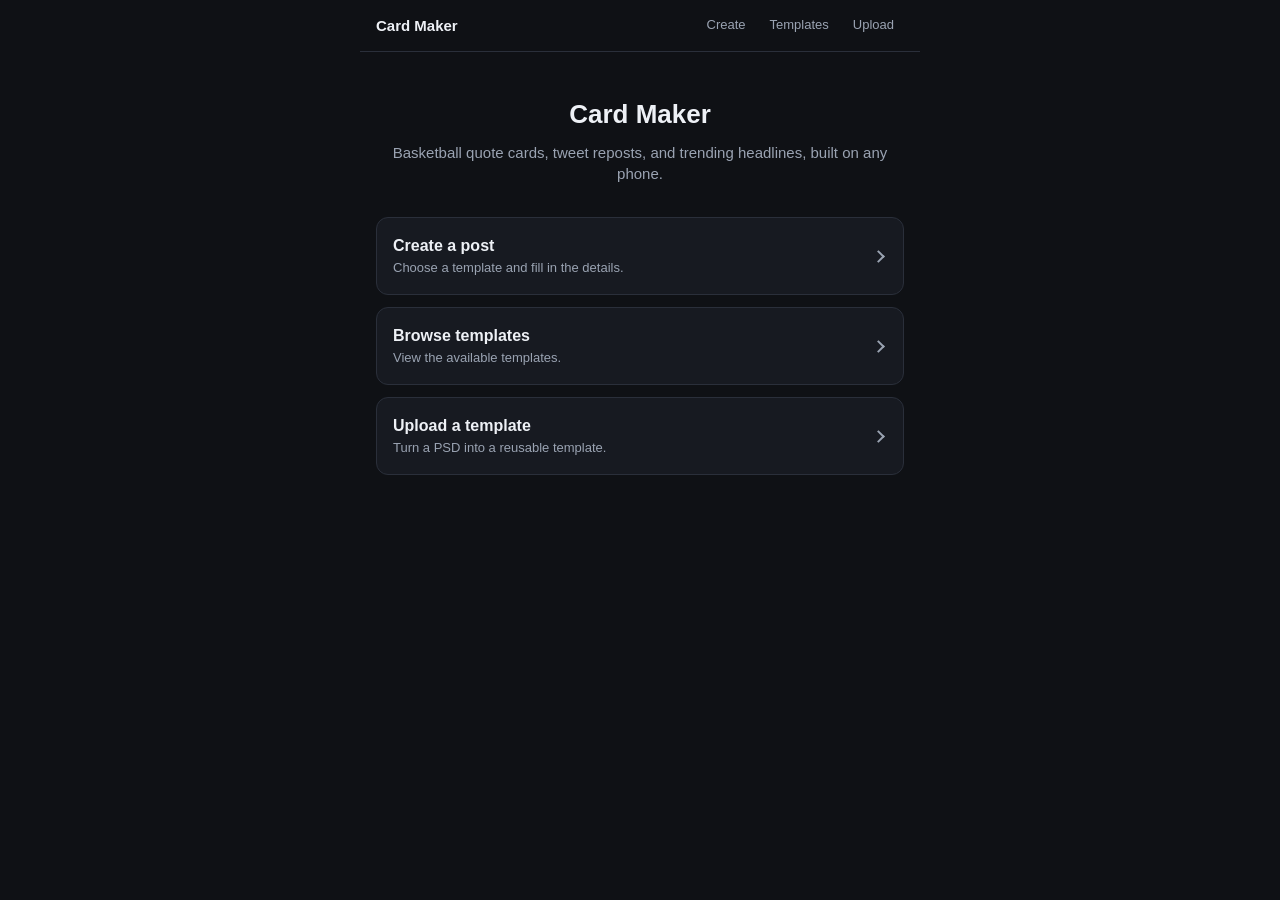
<file: web/index.html>
<!doctype html>
<html lang="en">
<head>
  <meta charset="utf-8" />
  <meta name="viewport" content="width=device-width, initial-scale=1, viewport-fit=cover" />
  <title>Card Maker</title>
  <link rel="stylesheet" href="/web/ui/theme.css" />
  <style>
    /* Landing-specific styling. Shared tokens/primitives live in theme.css. */
    .hero { text-align: center; padding: 28px 0 8px; }
    .hero h1 { font-size: 26px; margin: 0 0 8px; font-weight: 700; }
    .hero p { color: var(--muted); margin: 0; font-size: 15px; }
    .actions { display: grid; gap: 12px; margin-top: 24px; }
    a.action { display: flex; align-items: center; gap: 14px; text-decoration: none;
               background: var(--panel); border: 1px solid var(--line); border-radius: var(--radius);
               padding: 16px; color: var(--text); }
    a.action:hover { border-color: var(--accent); }
    .action-body { flex: 1; }
    .action-title { font-weight: 600; font-size: 16px; }
    .action-sub { color: var(--muted); font-size: 13px; margin-top: 2px; }
    /* Right-pointing chevron drawn in CSS (no glyph). */
    .action-arrow { flex: none; width: 9px; height: 9px; margin-right: 4px;
                    border-right: 2px solid var(--muted); border-top: 2px solid var(--muted); transform: rotate(45deg); }
    a.action:hover .action-arrow { border-color: var(--accent); }
  </style>
</head>
<body>
  <nav id="nav"></nav>
  <div class="wrap">
    <div class="hero">
      <h1>Card Maker</h1>
      <p>Basketball quote cards, tweet reposts, and trending headlines, built on any phone.</p>
    </div>

    <div class="actions">
      <a class="action" href="/web/create.html">
        <span class="action-body">
          <div class="action-title">Create a post</div>
          <div class="action-sub">Choose a template and fill in the details.</div>
        </span>
        <span class="action-arrow"></span>
      </a>
      <a class="action" href="/web/templates.html">
        <span class="action-body">
          <div class="action-title">Browse templates</div>
          <div class="action-sub">View the available templates.</div>
        </span>
        <span class="action-arrow"></span>
      </a>
      <a class="action" href="/web/prep.html">
        <span class="action-body">
          <div class="action-title">Upload a template</div>
          <div class="action-sub">Turn a PSD into a reusable template.</div>
        </span>
        <span class="action-arrow"></span>
      </a>
    </div>
  </div>

  <script type="module">
    import { mountNav } from "/web/ui/nav.js";
    mountNav(null);
  </script>
</body>
</html>
</file>
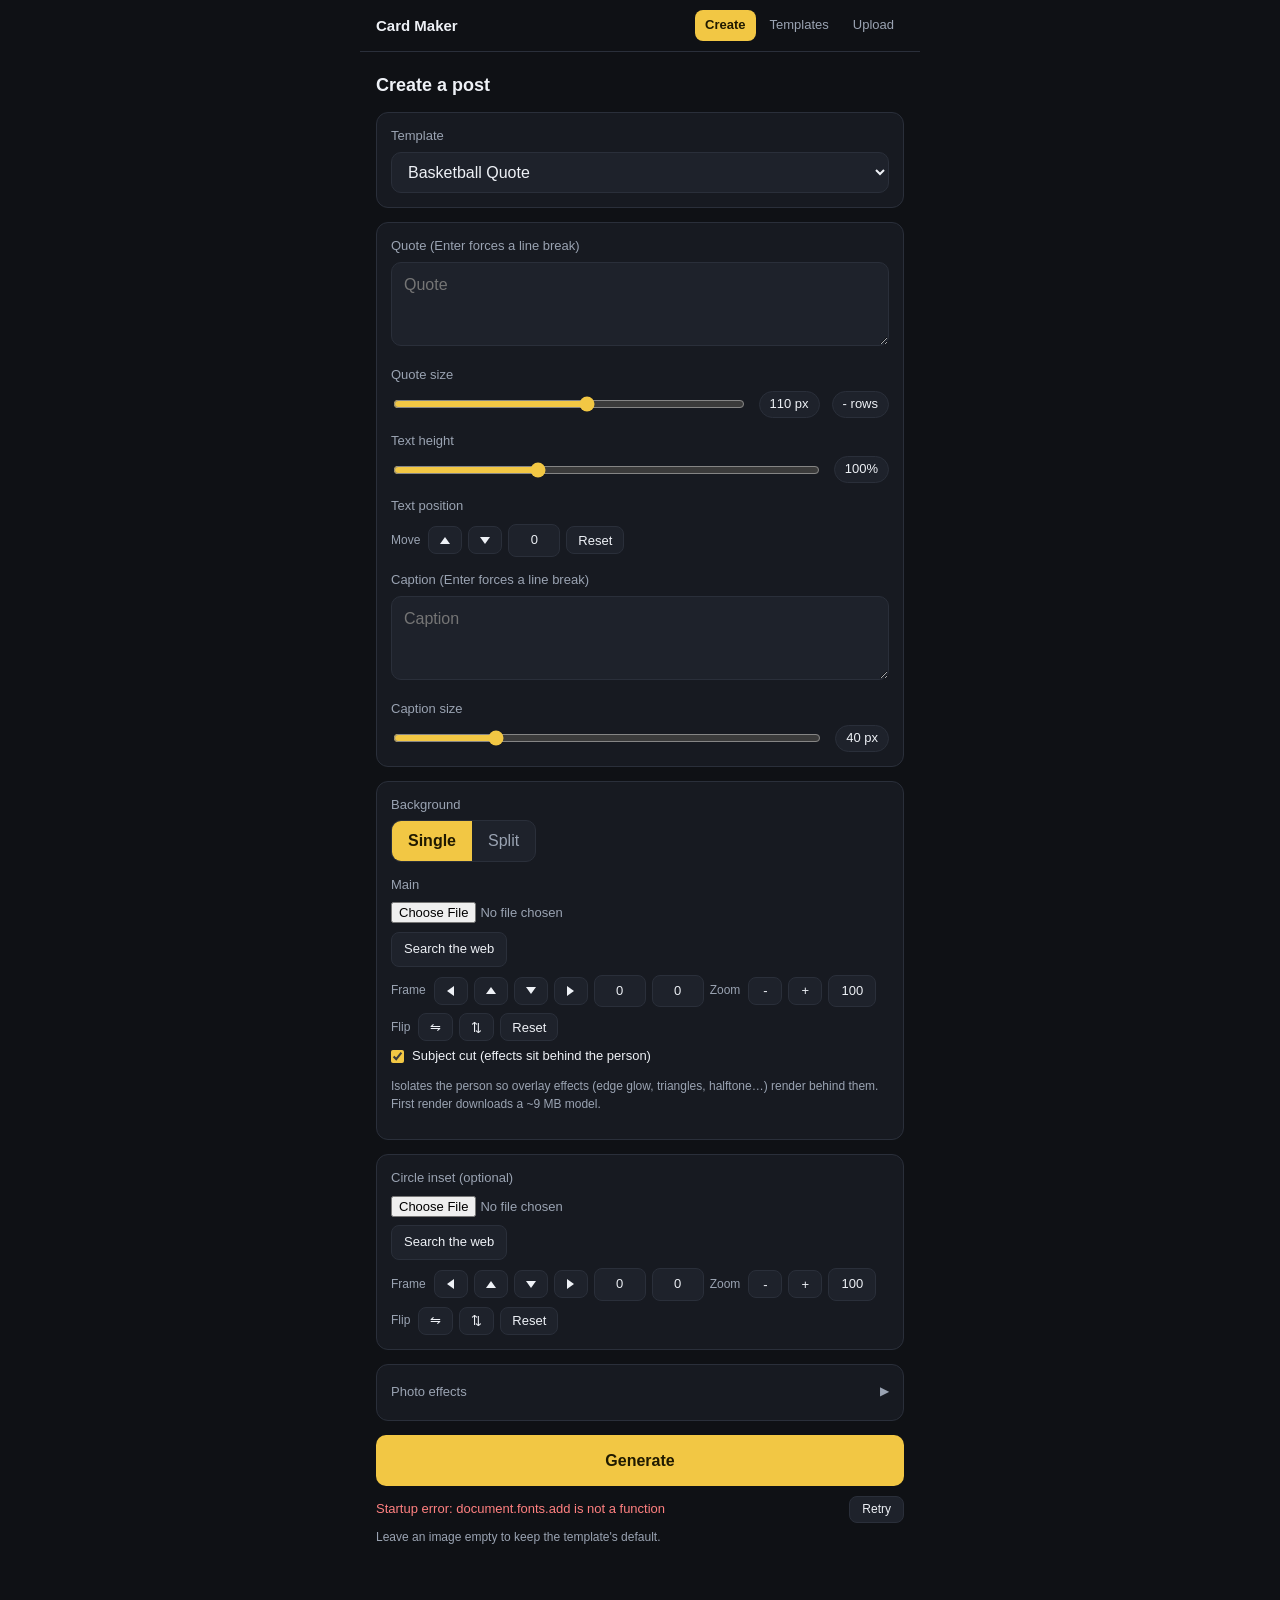
<file: web/create.html>
<!doctype html>
<html lang="en">
<head>
  <meta charset="utf-8" />
  <meta name="viewport" content="width=device-width, initial-scale=1, viewport-fit=cover" />
  <title>Create a post - Card Maker</title>
  <link rel="stylesheet" href="/web/ui/theme.css" />
  <style>
    /* Card-maker-specific styling. Shared tokens/primitives live in theme.css. */
    header { display: flex; align-items: baseline; justify-content: space-between; margin: 4px 0 14px; }
    h1 { font-size: 18px; margin: 0; font-weight: 600; }
    /* Status lives next to the Generate button so it's visible right where the
       user acts — "Loading fonts", "Placing image", errors, cancel confirmation. */
    .status-bar { display: flex; align-items: center; gap: 10px; margin-top: 10px;
                  min-height: 20px; font-size: 13px; color: var(--muted); }
    .status-bar .status-text { flex: 1; min-width: 0; overflow: hidden; text-overflow: ellipsis; white-space: nowrap; }
    .status-bar.status-error { color: #ff8080; }
    .status-bar .retry-btn { background: var(--panel-2); color: var(--text); border: 1px solid var(--line);
                             border-radius: 8px; padding: 4px 12px; font: inherit; font-size: 12px; cursor: pointer; }
    button.primary.cancel { background: transparent; color: var(--text); border: 1px solid var(--line); }
    .row { display: flex; align-items: center; gap: 12px; }
    input[type=range] { flex: 1; accent-color: var(--accent); }
    .pill { font-variant-numeric: tabular-nums; font-size: 13px; color: var(--text); background: var(--panel-2);
            border: 1px solid var(--line); border-radius: 999px; padding: 3px 10px; white-space: nowrap; }
    .seg { display: inline-flex; flex-wrap: wrap; background: var(--panel-2); border: 1px solid var(--line); border-radius: 10px; overflow: hidden; }
    .seg button { background: transparent; color: var(--muted); border: 0; padding: 8px 16px; font: inherit; cursor: pointer; }
    .seg button[aria-pressed=true] { background: var(--accent); color: var(--accent-ink); font-weight: 600; }
    input[type=file] { width: 100%; font-size: 13px; color: var(--muted); }
    .nudge { display: flex; align-items: center; gap: 6px; margin-top: 8px; flex-wrap: wrap; }
    .nudge-label { font-size: 12px; color: var(--muted); margin-right: 2px; }
    .nudge-btn { background: var(--panel-2); color: var(--text); border: 1px solid var(--line);
                 border-radius: 8px; padding: 6px 11px; font: inherit; font-size: 13px; line-height: 1; cursor: pointer;
                 display: inline-flex; align-items: center; justify-content: center; min-width: 34px; min-height: 28px; }
    .nudge-btn:active { transform: scale(0.94); }
    .nudge-input { width: 52px; background: var(--panel-2); color: var(--text); border: 1px solid var(--line);
                   border-radius: 8px; padding: 6px 6px; font: inherit; font-size: 13px; text-align: center;
                   -moz-appearance: textfield; }
    .nudge-input::-webkit-inner-spin-button, .nudge-input::-webkit-outer-spin-button { -webkit-appearance: none; margin: 0; }
    .nudge-input-zoom { width: 48px; }
    /* Direction arrows drawn in CSS (no glyphs). */
    .tri { display: inline-block; width: 0; height: 0; }
    .tri-left { border-top: 5px solid transparent; border-bottom: 5px solid transparent; border-right: 7px solid currentColor; }
    .tri-right { border-top: 5px solid transparent; border-bottom: 5px solid transparent; border-left: 7px solid currentColor; }
    .tri-up { border-left: 5px solid transparent; border-right: 5px solid transparent; border-bottom: 7px solid currentColor; }
    .tri-down { border-left: 5px solid transparent; border-right: 5px solid transparent; border-top: 7px solid currentColor; }
    /* Image picker: file upload + web-search grid */
    .imgpick-toggle { margin-top: 8px; background: var(--panel-2); color: var(--text);
                      border: 1px solid var(--line); border-radius: 8px; padding: 7px 12px;
                      font: inherit; font-size: 13px; cursor: pointer; }
    .search-panel { margin-top: 10px; }
    .search-row { display: flex; gap: 8px; }
    .search-row input { flex: 1; }
    .search-go { background: var(--accent); color: var(--accent-ink); border: 0; border-radius: 8px;
                 padding: 0 16px; font: inherit; font-weight: 600; cursor: pointer; }
    /* Masonry columns so each result keeps its natural aspect ratio (like Google Images) */
    .search-grid { column-count: 3; column-gap: 6px; margin-top: 10px; }
    .search-grid img { width: 100%; height: auto; display: block; margin: 0 0 6px; border-radius: 8px;
                       cursor: pointer; border: 2px solid transparent; background: var(--panel-2); break-inside: avoid; }
    .search-grid img[aria-selected=true] { border-color: var(--accent); }
    .search-opts { display: flex; align-items: center; gap: 14px; flex-wrap: wrap; margin-top: 10px; }
    .search-count { background: var(--panel-2); color: var(--text); border: 1px solid var(--line);
                    border-radius: 8px; padding: 6px 8px; font: inherit; font-size: 12px; }
    .search-opt { display: flex; align-items: center; gap: 6px; font-size: 12px; color: var(--muted); cursor: pointer; user-select: none; }
    .search-opt input { accent-color: var(--accent); margin: 0; }
    /* :not(.hidden) so the base display doesn't override the shared .hidden utility */
    .search-pager { align-items: center; justify-content: center; gap: 12px; margin-top: 10px; }
    .search-pager:not(.hidden) { display: flex; }
    .pager-btn { background: var(--panel-2); color: var(--text); border: 1px solid var(--line);
                 border-radius: 8px; padding: 5px 12px; font: inherit; font-size: 13px; cursor: pointer; }
    .pager-btn:disabled { opacity: .4; cursor: default; }
    .pager-label { font-size: 12px; color: var(--muted); font-variant-numeric: tabular-nums; }
    .search-msg { font-size: 12px; color: var(--muted); margin-top: 8px; }
    /* :not(.hidden) so the base display doesn't override the shared .hidden utility */
    .imgpick-chosen { align-items: center; gap: 8px; margin-top: 8px; font-size: 13px; color: var(--muted); }
    .imgpick-chosen:not(.hidden) { display: flex; }
    .imgpick-chosen img { width: 44px; height: 44px; object-fit: cover; border-radius: 8px; border: 1px solid var(--line); }
    .imgpick-chosen img.broken { opacity: .4; filter: grayscale(1); position: relative; }
    .imgpick-chosen .imgpick-status { color: #ff8080; font-size: 12px; }
    .imgpick-chosen button { background: transparent; color: var(--accent); border: 0; font: inherit; cursor: pointer; margin-left: auto; }
    /* Broken search-grid thumbs get a red X overlay if we chose not to remove them. */
    .search-grid img.broken { opacity: .35; filter: grayscale(1); cursor: not-allowed; border-color: #ff8080 !important; }
    /* Photo effects toggle grid */
    .fx-grid { display: grid; grid-template-columns: 1fr 1fr; gap: 6px 12px; }
    .fx-toggle { display: flex; align-items: center; gap: 8px; font-size: 13px; color: var(--text);
                 cursor: pointer; user-select: none; margin: 0; padding: 6px 0; }
    .fx-toggle input { accent-color: var(--accent); margin: 0; }

    /* Photo effects — collapsible accordion at the bottom */
    .fx-card > .fx-header { display: flex; align-items: center; justify-content: space-between;
                            cursor: pointer; user-select: none; padding: 4px 0; }
    .fx-card > .fx-header > label { margin: 0; }
    .fx-card > .fx-header .fx-chev { color: var(--muted); font-size: 12px; transition: transform 120ms; }
    .fx-card.fx-open > .fx-header .fx-chev { transform: rotate(90deg); }
    .fx-card > .fx-body { display: none; margin-top: 10px; }
    .fx-card.fx-open > .fx-body { display: block; }

    .fx-list { display: flex; flex-direction: column; gap: 4px; }
    .fx-row { border: 1px solid var(--line); border-radius: 10px; background: var(--panel-2); overflow: hidden; }
    .fx-row-head { display: flex; align-items: center; gap: 10px; padding: 10px 12px; cursor: pointer; user-select: none; }
    .fx-row-head input[type=checkbox] { accent-color: var(--accent); margin: 0; }
    .fx-row-head .fx-name { flex: 1; font-size: 13px; color: var(--text); }
    .fx-row-head .fx-chev { color: var(--muted); font-size: 11px; transition: transform 120ms; }
    .fx-row.fx-open .fx-row-head .fx-chev { transform: rotate(90deg); }
    .fx-row-body { display: none; padding: 0 12px 12px; border-top: 1px solid var(--line);
                   background: var(--panel); }
    .fx-row.fx-open .fx-row-body { display: block; }
    .fx-params { display: grid; grid-template-columns: 1fr 1fr; gap: 10px 14px; margin-top: 10px; }
    .fx-param { display: flex; flex-direction: column; gap: 4px; }
    .fx-param > label { font-size: 12px; color: var(--muted); margin: 0; display: flex;
                        justify-content: space-between; align-items: center; }
    .fx-param > label > .fx-val { color: var(--text); font-variant-numeric: tabular-nums; font-size: 11px; }
    .fx-param input[type=range] { accent-color: var(--accent); width: 100%; }
    .fx-param input[type=color] { width: 100%; height: 32px; border: 1px solid var(--line); border-radius: 6px;
                                  background: var(--panel-2); padding: 2px; cursor: pointer; }
    .fx-param select { width: 100%; background: var(--panel-2); color: var(--text);
                       border: 1px solid var(--line); border-radius: 8px; padding: 6px 8px; font: inherit; }
    .fx-param.fx-full { grid-column: 1 / -1; }
    .fx-reset { background: transparent; color: var(--muted); border: 0; font-size: 11px; padding: 6px 0;
                cursor: pointer; text-align: left; }
    .fx-reset:hover { color: var(--text); }
    .actions { display: flex; gap: 10px; margin-top: 4px; }
    button.primary { flex: 1; }
    .preview { margin-top: 14px; text-align: center; }
    .preview img { max-width: 100%; border-radius: var(--radius); border: 1px solid var(--line); display: none; }
  </style>
</head>
<body>
  <nav id="nav"></nav>
  <div class="wrap">
    <header>
      <h1>Create a post</h1>
    </header>

    <div class="card">
      <label for="templatePicker">Template</label>
      <select id="templatePicker" aria-label="Template"></select>
    </div>

    <div id="form"></div>

    <div class="actions">
      <button id="generate" class="primary" disabled>Generate</button>
      <button id="download" class="ghost hidden">Save</button>
      <button id="share" class="ghost hidden">Share</button>
    </div>
    <div id="statusBar" class="status-bar">
      <span id="status" class="status-text">Starting</span>
      <button id="retry" class="retry-btn hidden" type="button">Retry</button>
    </div>
    <p class="hint">Leave an image empty to keep the template's default.</p>

    <div class="preview"><img id="preview" alt="Rendered card" /></div>
  </div>

  <script type="module" src="/web/create.js"></script>
</body>
</html>
</file>
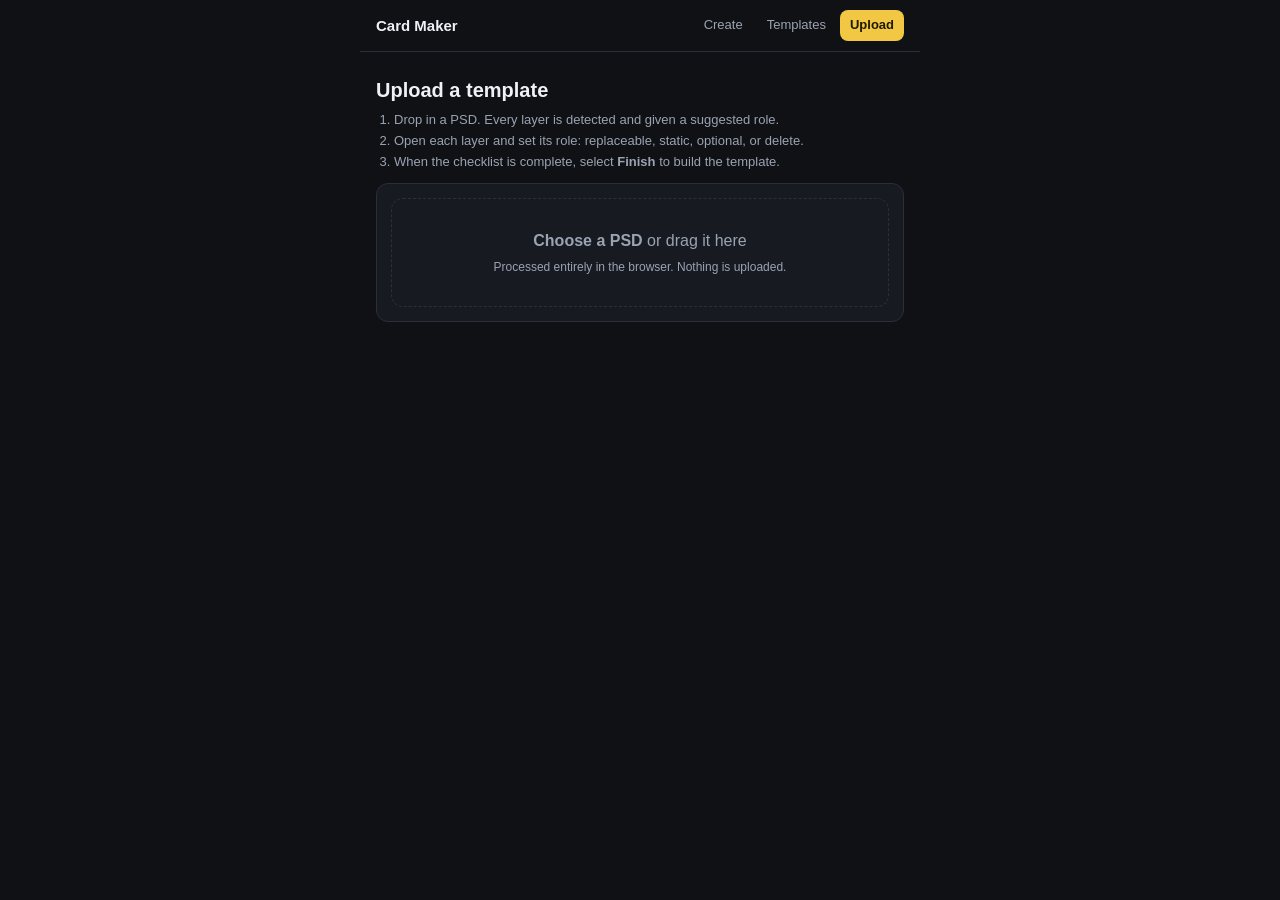
<file: web/prep.html>
<!doctype html>
<html lang="en">
<head>
  <meta charset="utf-8" />
  <meta name="viewport" content="width=device-width, initial-scale=1, viewport-fit=cover" />
  <title>Upload a template - Card Maker</title>
  <link rel="stylesheet" href="/web/ui/theme.css" />
  <style>
    /* Prep-specific styling. Shared tokens/primitives live in theme.css. */
    header { margin: 8px 0 12px; }
    h1 { font-size: 20px; margin: 0; font-weight: 700; }
    h2 { font-size: 14px; margin: 0 0 10px; font-weight: 600; }
    .steps { color: var(--muted); font-size: 13px; margin: 6px 0 0; padding-left: 18px; }
    .steps li { margin: 2px 0; }

    .drop { border: 1.5px dashed var(--line); border-radius: var(--radius); padding: 30px 16px;
            text-align: center; color: var(--muted); cursor: pointer; background: var(--panel); }
    .drop.drag { border-color: var(--accent); color: var(--text); }

    input[type=number], input[type=text], select {
      width: 100%; background: var(--panel-2); color: var(--text);
      border: 1px solid var(--line); border-radius: 8px; padding: 8px 10px; font: inherit; font-size: 13px;
    }
    .two { display: grid; grid-template-columns: 1fr 1fr; gap: 8px; }
    .three { display: grid; grid-template-columns: 1fr 1fr 1fr; gap: 8px; }

    /* Preview: the rendered PSD composite. */
    .preview-box { text-align: center; }
    .preview-box canvas { max-width: 100%; max-height: 420px; border-radius: 10px; border: 1px solid var(--line); }

    /* Status / checklist. Marks are drawn in CSS (no glyphs): a check for done,
       a ring for to-do, a dot for info. */
    .status ul { list-style: none; margin: 0; padding: 0; }
    .status li { display: flex; align-items: center; gap: 8px; font-size: 13px; padding: 4px 0; }
    .status .mark { width: 16px; height: 16px; flex: none; position: relative; }
    .status li.ok .mark::after { content: ""; position: absolute; left: 5px; top: 1px; width: 4px; height: 9px;
      border: solid #6fcf97; border-width: 0 2px 2px 0; transform: rotate(45deg); }
    .status li.todo .mark::after { content: ""; position: absolute; left: 2px; top: 2px; width: 8px; height: 8px;
      border: 2px solid var(--accent); border-radius: 50%; }
    .status li.info .mark::after { content: ""; position: absolute; left: 5px; top: 5px; width: 5px; height: 5px;
      background: var(--muted); border-radius: 50%; }
    .status li.ok { color: var(--text); }
    .status li.todo { color: var(--accent); }
    .status li.info { color: var(--muted); }
    .finish-row { display: flex; align-items: center; gap: 12px; margin-top: 12px; }
    #finishStatus { font-size: 12px; color: var(--muted); }

    /* Layers panel (Photoshop-like: top layer first). */
    .layers { display: flex; flex-direction: column; }
    .layer { border: 1px solid var(--line); border-radius: 10px; margin-bottom: 8px; overflow: hidden; background: var(--panel-2); }
    .layer.role-static { opacity: .72; }
    .layer.role-delete { opacity: .5; }
    .layer-head { display: flex; align-items: center; gap: 10px; padding: 8px 10px; cursor: pointer; }
    .layer-eye { flex: none; width: 18px; height: 18px; display: flex; align-items: center; justify-content: center; color: var(--muted); }
    .layer-eye.hidden-layer { opacity: .45; }
    .layer-thumb { flex: none; width: 40px; height: 40px; border-radius: 6px; border: 1px solid var(--line);
                   background: #0a0c10 center/contain no-repeat; }
    .layer-name { flex: 1; font-size: 13px; overflow: hidden; text-overflow: ellipsis; white-space: nowrap; }
    .layer-name .sub { color: var(--muted); font-size: 11px; }
    .chip { flex: none; font-size: 11px; font-weight: 600; padding: 3px 9px; border-radius: 999px;
            background: var(--panel); border: 1px solid var(--line); color: var(--muted); }
    .chip.replaceable { background: var(--accent); color: var(--accent-ink); border-color: var(--accent); }
    .chip.static { color: var(--muted); }
    .chip.delete { color: #e77; border-color: #613; }
    /* Expand caret drawn in CSS (points right, rotates down when open). */
    .caret { flex: none; width: 7px; height: 7px; margin-right: 2px;
             border-right: 2px solid var(--muted); border-bottom: 2px solid var(--muted);
             transform: rotate(-45deg); transition: transform .12s; }
    .layer.open .caret { transform: rotate(45deg); }
    .layer-body { display: none; padding: 4px 12px 12px; border-top: 1px solid var(--line); }
    .layer.open .layer-body { display: block; }
    .role-picker { display: flex; flex-wrap: wrap; gap: 6px; margin: 10px 0; }
    .role-btn { background: var(--panel); color: var(--muted); border: 1px solid var(--line);
                border-radius: 8px; padding: 6px 12px; font: inherit; font-size: 12px; cursor: pointer; }
    .role-btn[aria-pressed=true] { background: var(--accent); color: var(--accent-ink); border-color: var(--accent); font-weight: 600; }
    .params .field { margin-bottom: 10px; }
    .params label { font-size: 12px; }
    .depth-1 { margin-left: 18px; }
    .depth-2 { margin-left: 36px; }
    .group-row { display: flex; align-items: center; gap: 8px; padding: 6px 10px; font-size: 12px;
                 color: var(--muted); text-transform: uppercase; letter-spacing: .03em; }

    pre.manifest { background: var(--panel-2); border: 1px solid var(--line); border-radius: 10px;
                   padding: 12px; font-size: 12px; overflow: auto; max-height: 300px; margin: 10px 0 0; }
    .result-links { display: flex; gap: 10px; flex-wrap: wrap; margin-top: 12px; }
    .result-links a { color: var(--accent); text-decoration: none; font-size: 13px;
                      border: 1px solid var(--line); border-radius: 8px; padding: 8px 12px; }
  </style>
</head>
<body>
  <nav id="nav"></nav>
  <div class="wrap">
    <header>
      <h1>Upload a template</h1>
      <ol class="steps">
        <li>Drop in a PSD. Every layer is detected and given a suggested role.</li>
        <li>Open each layer and set its role: replaceable, static, optional, or delete.</li>
        <li>When the checklist is complete, select <strong>Finish</strong> to build the template.</li>
      </ol>
    </header>

    <div class="card">
      <div class="drop" id="drop">
        <input type="file" id="file" accept=".psd" hidden />
        <div><strong>Choose a PSD</strong> or drag it here</div>
        <div class="hint">Processed entirely in the browser. Nothing is uploaded.</div>
      </div>
    </div>

    <div id="prepStatus"></div>

    <!-- Populated after a PSD is analyzed. -->
    <div id="editor" class="hidden">
      <div class="card preview-box" id="previewBox"></div>
      <div class="card status" id="statusCard"></div>
      <div class="card">
        <h2>Layers</h2>
        <div class="layers" id="layers"></div>
      </div>
      <div id="result"></div>
    </div>

    <script type="module" src="/web/prep.js"></script>
  </div>
</body>
</html>
</file>
<file: web/ui/theme.css>
/* Shared design tokens + base primitives for every page (landing, create,
   templates, prep). Page-specific styling stays in that page's own <style>.
   These tokens were originally inlined in the single-screen card maker; they
   live here now so all pages share one look. */

:root {
  --bg: #0f1115; --panel: #171a21; --panel-2: #1e222b; --line: #2a2f3a;
  --text: #eef1f6; --muted: #9aa3b2; --accent: #f2c744; --accent-ink: #201a00;
  --radius: 12px;
}

* { box-sizing: border-box; }

body {
  margin: 0; background: var(--bg); color: var(--text);
  font: 16px/1.45 -apple-system, BlinkMacSystemFont, "Segoe UI", Roboto, sans-serif;
  padding: env(safe-area-inset-top) env(safe-area-inset-right) env(safe-area-inset-bottom) env(safe-area-inset-left);
}

.wrap { max-width: 560px; margin: 0 auto; padding: 16px 16px 40px; }

/* ---- Top nav (mounted by ui/nav.js) ---- */
.nav { display: flex; align-items: center; gap: 4px; max-width: 560px; margin: 0 auto;
       padding: 10px 16px; border-bottom: 1px solid var(--line); }
.nav-brand { font-weight: 700; font-size: 15px; margin-right: auto; color: var(--text); text-decoration: none; }
.nav a.nav-link { color: var(--muted); text-decoration: none; font-size: 13px;
                  padding: 6px 10px; border-radius: 8px; }
.nav a.nav-link:hover { color: var(--text); background: var(--panel-2); }
.nav a.nav-link[aria-current=page] { color: var(--accent-ink); background: var(--accent); font-weight: 600; }

/* ---- Shared primitives ---- */
.card { background: var(--panel); border: 1px solid var(--line); border-radius: var(--radius);
        padding: 14px; margin-bottom: 14px; }
label { display: block; font-size: 13px; color: var(--muted); margin: 0 0 6px; }
.field { margin-bottom: 14px; }
.field:last-child { margin-bottom: 0; }
textarea, input[type=text], select {
  width: 100%; background: var(--panel-2); color: var(--text);
  border: 1px solid var(--line); border-radius: 10px; padding: 10px 12px; font: inherit;
}
textarea { min-height: 84px; resize: vertical; }

/* Skip the mobile browser's 300ms double-tap-to-zoom detection on every button.
   Without this, tapping the same nudge button twice (or two adjacent buttons in
   quick succession — e.g. "+" then an arrow) triggers the page-level double-tap
   zoom instead of firing the second click. On the frame/nudge/pager grids that
   read as "the move buttons zoom instead of moving." */
button { touch-action: manipulation; }

button.primary { background: var(--accent); color: var(--accent-ink); border: 0; border-radius: 10px;
                 padding: 14px; font: inherit; font-weight: 600; cursor: pointer; }
button.primary:disabled { opacity: .5; cursor: default; }
button.ghost { background: var(--panel-2); color: var(--text); border: 1px solid var(--line);
               border-radius: 10px; padding: 14px 16px; font: inherit; cursor: pointer; }

.hint { font-size: 12px; color: var(--muted); margin-top: 6px; }
.hidden { display: none; }
</file>
